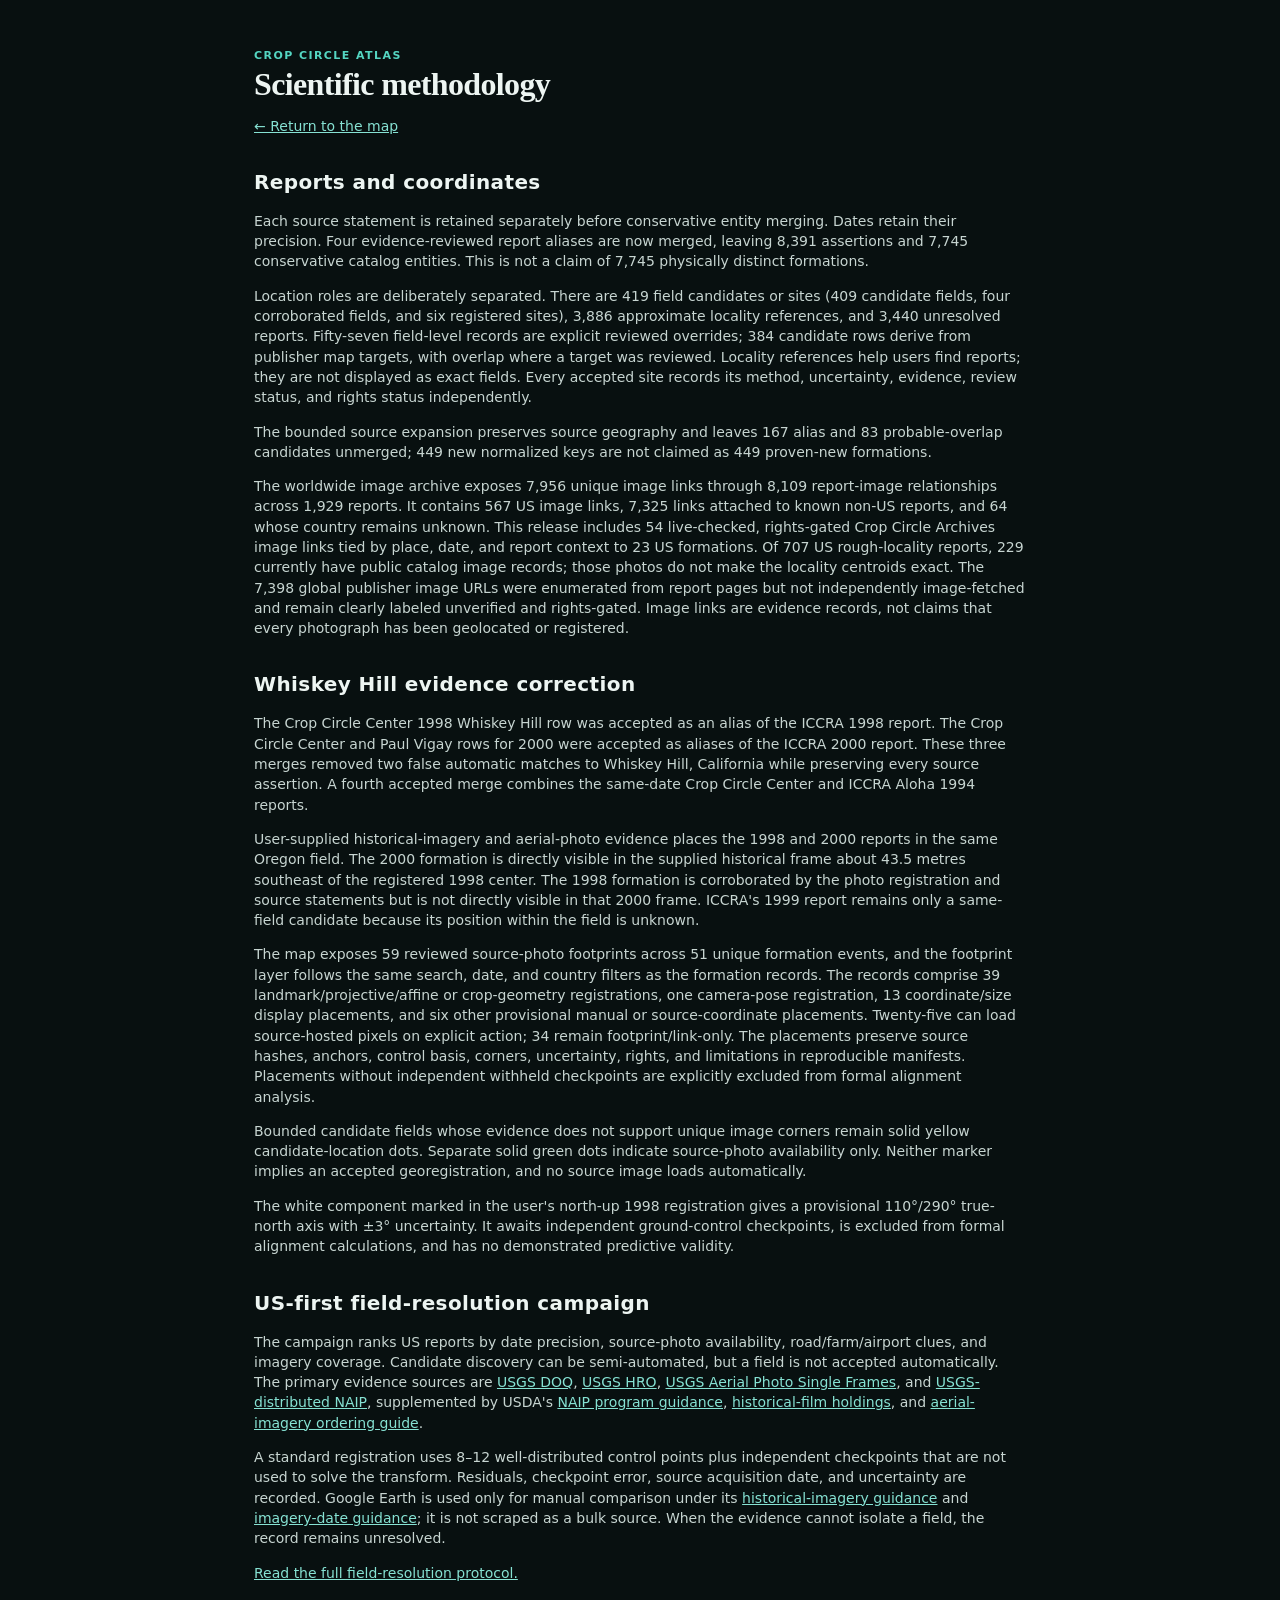
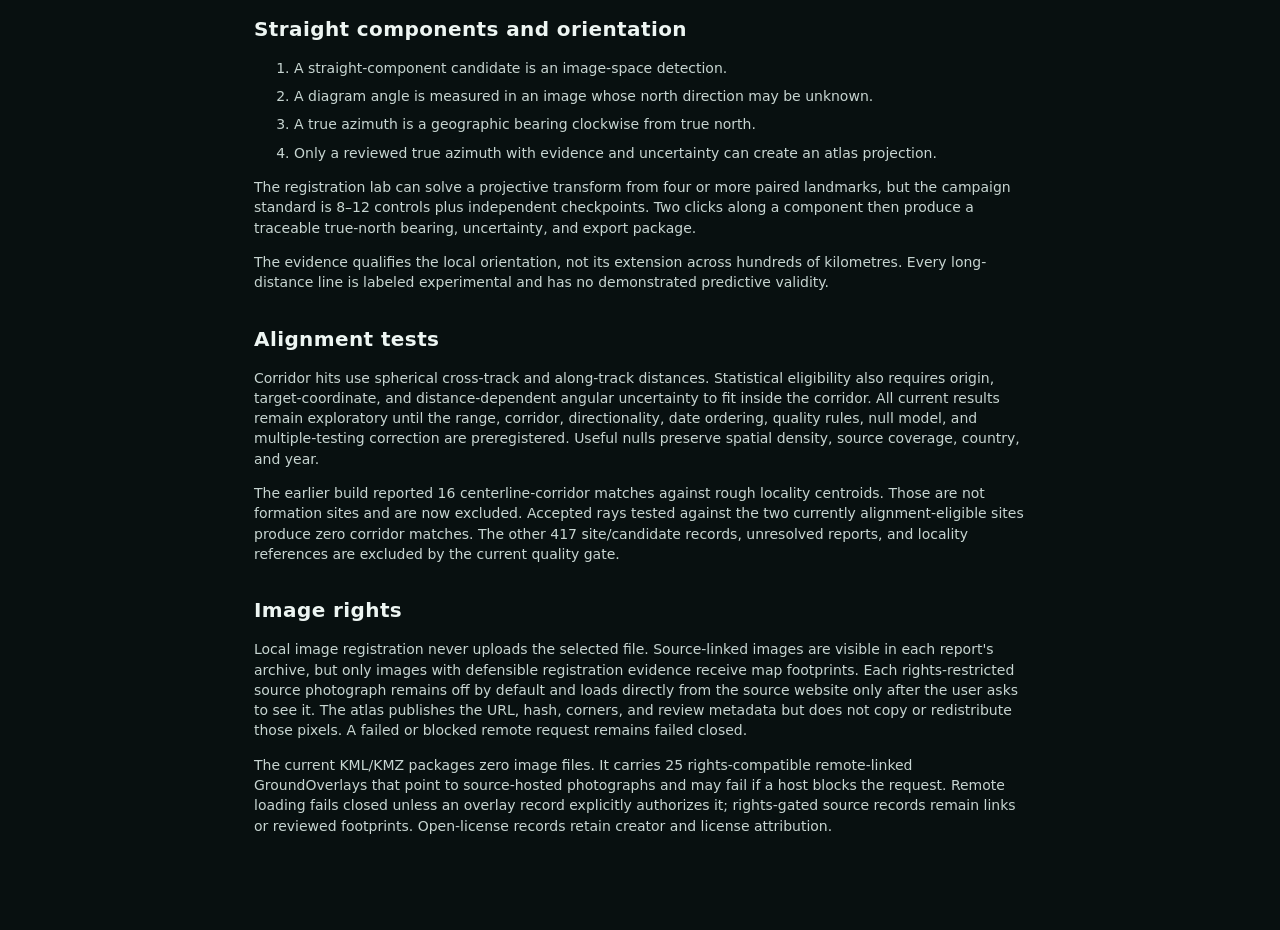
<file: web/methodology.html>
<!doctype html>
<html lang="en">
<head>
  <meta charset="utf-8">
  <meta name="viewport" content="width=device-width, initial-scale=1">
  <link rel="icon" href="favicon.svg" type="image/svg+xml">
  <title>Methodology · Crop Circle Atlas</title>
  <link rel="stylesheet" href="styles.css?v=20260722.4">
  <style>
    body { overflow:auto; }
    article { max-width:820px; margin:0 auto; padding:48px 24px 80px; }
    article h1 { margin-bottom:12px; }
    article h2 { margin-top:32px; font-size:20px; }
    article li { margin:8px 0; color:#c7d5d1; }
    article p { color:#c7d5d1; }
  </style>
</head>
<body>
  <article>
    <p class="eyebrow">Crop Circle Atlas</p>
    <h1>Scientific methodology</h1>
    <p><a href="index.html">← Return to the map</a></p>

    <h2>Reports and coordinates</h2>
    <p>Each source statement is retained separately before conservative entity merging. Dates retain their precision. Four evidence-reviewed report aliases are now merged, leaving 8,391 assertions and 7,745 conservative catalog entities. This is not a claim of 7,745 physically distinct formations.</p>
    <p>Location roles are deliberately separated. There are 419 field candidates or sites (409 candidate fields, four corroborated fields, and six registered sites), 3,886 approximate locality references, and 3,440 unresolved reports. Fifty-seven field-level records are explicit reviewed overrides; 384 candidate rows derive from publisher map targets, with overlap where a target was reviewed. Locality references help users find reports; they are not displayed as exact fields. Every accepted site records its method, uncertainty, evidence, review status, and rights status independently.</p>
    <p>The bounded source expansion preserves source geography and leaves 167 alias and 83 probable-overlap candidates unmerged; 449 new normalized keys are not claimed as 449 proven-new formations.</p>
    <p>The worldwide image archive exposes 7,956 unique image links through 8,109 report-image relationships across 1,929 reports. It contains 567 US image links, 7,325 links attached to known non-US reports, and 64 whose country remains unknown. This release includes 54 live-checked, rights-gated Crop Circle Archives image links tied by place, date, and report context to 23 US formations. Of 707 US rough-locality reports, 229 currently have public catalog image records; those photos do not make the locality centroids exact. The 7,398 global publisher image URLs were enumerated from report pages but not independently image-fetched and remain clearly labeled unverified and rights-gated. Image links are evidence records, not claims that every photograph has been geolocated or registered.</p>

    <h2>Whiskey Hill evidence correction</h2>
    <p>The Crop Circle Center 1998 Whiskey Hill row was accepted as an alias of the ICCRA 1998 report. The Crop Circle Center and Paul Vigay rows for 2000 were accepted as aliases of the ICCRA 2000 report. These three merges removed two false automatic matches to Whiskey Hill, California while preserving every source assertion. A fourth accepted merge combines the same-date Crop Circle Center and ICCRA Aloha 1994 reports.</p>
    <p>User-supplied historical-imagery and aerial-photo evidence places the 1998 and 2000 reports in the same Oregon field. The 2000 formation is directly visible in the supplied historical frame about 43.5 metres southeast of the registered 1998 center. The 1998 formation is corroborated by the photo registration and source statements but is not directly visible in that 2000 frame. ICCRA's 1999 report remains only a same-field candidate because its position within the field is unknown.</p>
    <p>The map exposes 59 reviewed source-photo footprints across 51 unique formation events, and the footprint layer follows the same search, date, and country filters as the formation records. The records comprise 39 landmark/projective/affine or crop-geometry registrations, one camera-pose registration, 13 coordinate/size display placements, and six other provisional manual or source-coordinate placements. Twenty-five can load source-hosted pixels on explicit action; 34 remain footprint/link-only. The placements preserve source hashes, anchors, control basis, corners, uncertainty, rights, and limitations in reproducible manifests. Placements without independent withheld checkpoints are explicitly excluded from formal alignment analysis.</p>
    <p>Bounded candidate fields whose evidence does not support unique image corners remain solid yellow candidate-location dots. Separate solid green dots indicate source-photo availability only. Neither marker implies an accepted georegistration, and no source image loads automatically.</p>
    <p>The white component marked in the user's north-up 1998 registration gives a provisional 110°/290° true-north axis with ±3° uncertainty. It awaits independent ground-control checkpoints, is excluded from formal alignment calculations, and has no demonstrated predictive validity.</p>

    <h2>US-first field-resolution campaign</h2>
    <p>The campaign ranks US reports by date precision, source-photo availability, road/farm/airport clues, and imagery coverage. Candidate discovery can be semi-automated, but a field is not accepted automatically. The primary evidence sources are <a href="https://www.usgs.gov/centers/eros/science/usgs-eros-archive-aerial-photography-digital-orthophoto-quadrangle-doqs" target="_blank" rel="noreferrer">USGS DOQ</a>, <a href="https://www.usgs.gov/centers/eros/science/usgs-eros-archive-aerial-photography-high-resolution-orthoimagery-hro" target="_blank" rel="noreferrer">USGS HRO</a>, <a href="https://www.usgs.gov/centers/eros/science/usgs-eros-archive-aerial-photography-aerial-photo-single-frames" target="_blank" rel="noreferrer">USGS Aerial Photo Single Frames</a>, and <a href="https://www.usgs.gov/centers/eros/science/usgs-eros-archive-aerial-photography-national-agriculture-imagery-program-naip" target="_blank" rel="noreferrer">USGS-distributed NAIP</a>, supplemented by USDA's <a href="https://www.fpacbc.usda.gov/geospatial-services/geospatial-technology-coordination-and-project-execution/program-management" target="_blank" rel="noreferrer">NAIP program guidance</a>, <a href="https://www.fpacbc.usda.gov/geospatial-services/data-inspection-enhancement-and-delivery/production-services" target="_blank" rel="noreferrer">historical-film holdings</a>, and <a href="https://www.fsa.usda.gov/sites/default/files/documents/howtoorderaerialimagery-rev2021_02_.pdf" target="_blank" rel="noreferrer">aerial-imagery ordering guide</a>.</p>
    <p>A standard registration uses 8–12 well-distributed control points plus independent checkpoints that are not used to solve the transform. Residuals, checkpoint error, source acquisition date, and uncertainty are recorded. Google Earth is used only for manual comparison under its <a href="https://support.google.com/earth/answer/15468379?hl=en" target="_blank" rel="noreferrer">historical-imagery guidance</a> and <a href="https://support.google.com/earth/answer/6327779?hl=en" target="_blank" rel="noreferrer">imagery-date guidance</a>; it is not scraped as a bulk source. When the evidence cannot isolate a field, the record remains unresolved.</p>
    <p><a href="https://github.com/MYTbrain/crop-circle-atlas/blob/main/docs/FIELD_RESOLUTION_CAMPAIGN.md" target="_blank" rel="noreferrer">Read the full field-resolution protocol.</a></p>

    <h2>Straight components and orientation</h2>
    <ol>
      <li>A straight-component candidate is an image-space detection.</li>
      <li>A diagram angle is measured in an image whose north direction may be unknown.</li>
      <li>A true azimuth is a geographic bearing clockwise from true north.</li>
      <li>Only a reviewed true azimuth with evidence and uncertainty can create an atlas projection.</li>
    </ol>
    <p>The registration lab can solve a projective transform from four or more paired landmarks, but the campaign standard is 8–12 controls plus independent checkpoints. Two clicks along a component then produce a traceable true-north bearing, uncertainty, and export package.</p>
    <p>The evidence qualifies the local orientation, not its extension across hundreds of kilometres. Every long-distance line is labeled experimental and has no demonstrated predictive validity.</p>

    <h2>Alignment tests</h2>
    <p>Corridor hits use spherical cross-track and along-track distances. Statistical eligibility also requires origin, target-coordinate, and distance-dependent angular uncertainty to fit inside the corridor. All current results remain exploratory until the range, corridor, directionality, date ordering, quality rules, null model, and multiple-testing correction are preregistered. Useful nulls preserve spatial density, source coverage, country, and year.</p>
    <p>The earlier build reported 16 centerline-corridor matches against rough locality centroids. Those are not formation sites and are now excluded. Accepted rays tested against the two currently alignment-eligible sites produce zero corridor matches. The other 417 site/candidate records, unresolved reports, and locality references are excluded by the current quality gate.</p>

    <h2>Image rights</h2>
    <p>Local image registration never uploads the selected file. Source-linked images are visible in each report's archive, but only images with defensible registration evidence receive map footprints. Each rights-restricted source photograph remains off by default and loads directly from the source website only after the user asks to see it. The atlas publishes the URL, hash, corners, and review metadata but does not copy or redistribute those pixels. A failed or blocked remote request remains failed closed.</p>
    <p>The current KML/KMZ packages zero image files. It carries 25 rights-compatible remote-linked GroundOverlays that point to source-hosted photographs and may fail if a host blocks the request. Remote loading fails closed unless an overlay record explicitly authorizes it; rights-gated source records remain links or reviewed footprints. Open-license records retain creator and license attribution.</p>
  </article>
</body>
</html>
</file>
<file: web/styles.css>
:root { color-scheme: dark; --ink:#edf5f2; --muted:#9fb3ad; --panel:#0b1717; --line:#25413c; --accent:#f6ad55; --candidate:#ffd84d; --teal:#54d6c2; --panel-width:370px; }
* { box-sizing:border-box; }
html, body, main { height:100%; margin:0; }
body { font:14px/1.45 Inter, ui-sans-serif, system-ui, -apple-system, Segoe UI, sans-serif; background:#081010; color:var(--ink); }
main { display:grid; grid-template-columns:minmax(300px,var(--panel-width)) 10px minmax(0,1fr); }
.panel { min-width:0; overflow:auto; background:linear-gradient(180deg,#102221 0,#091211 72%); padding:28px 24px; z-index:1000; box-shadow:8px 0 28px #0008; }
.panel-resizer { position:relative; z-index:1100; width:10px; cursor:col-resize; touch-action:none; background:#0b1717; border-left:1px solid var(--line); border-right:1px solid var(--line); }
.panel-resizer span { position:absolute; top:50%; left:2px; width:4px; height:46px; margin-top:-23px; border-radius:4px; background:#46675f; transition:background .15s,box-shadow .15s; }
.panel-resizer:hover span,.panel-resizer:focus span,.panel-resizer.dragging span { background:var(--teal); box-shadow:0 0 0 4px #54d6c224; }
.panel-resizer:focus { outline:2px solid #54d6c280; outline-offset:-2px; }
body.resizing-panel { cursor:col-resize; user-select:none; }
.eyebrow { margin:0 0 4px; color:var(--teal); text-transform:uppercase; letter-spacing:.13em; font-size:11px; font-weight:750; }
h1 { font:700 32px/1.05 Georgia,serif; margin:0; letter-spacing:-.02em; }
.lede { color:#c7d5d1; margin:10px 0 22px; }
section { padding:20px 0; border-top:1px solid var(--line); }
h2 { font-size:14px; margin:0 0 12px; letter-spacing:.02em; }
.badge { color:#16100a; background:var(--accent); font-size:9px; text-transform:uppercase; padding:3px 6px; border-radius:10px; vertical-align:2px; margin-left:4px; }
.stats { display:grid; grid-template-columns:repeat(2,1fr); gap:8px; }
.stats div { background:#132825; border:1px solid #284740; border-radius:10px; padding:10px; }
.stats strong,.stats span { display:block; }.stats strong { font-size:18px; }.stats span { color:var(--muted); font-size:11px; }
label { display:block; color:#cbd8d5; font-size:12px; margin:10px 0; }
input,select,button { width:100%; margin-top:5px; border:1px solid #36524c; border-radius:7px; background:#101f1d; color:var(--ink); padding:9px 10px; font:inherit; }
input:focus,select:focus,button:focus { outline:2px solid #54d6c280; outline-offset:1px; }
.two-col { display:grid; grid-template-columns:1fr 1fr; gap:10px; }
.check { display:flex; align-items:center; gap:8px; }.check input { width:auto; margin:0; }.check.bottom { margin-top:30px; }
button { cursor:pointer; border-color:#c87e34; background:var(--accent); color:#16100a; font-weight:750; }
button:disabled { opacity:.45; cursor:not-allowed; }.secondary { background:transparent; color:var(--ink); border-color:#46675f; }
.notice { background:#10201e; border-left:3px solid var(--teal); border-radius:3px; color:#b9cbc6; padding:9px 10px; font-size:11px; }
.map-key { display:flex; flex-wrap:wrap; gap:7px 12px; color:var(--muted); font-size:11px; margin:10px 0 4px; }
.map-key span { display:flex; align-items:center; gap:5px; }
.key-dot { width:10px; height:10px; border-radius:50%; display:inline-block; border:2px solid currentColor; }
.key-dot.source { color:#1d9b68; background:#1d9b68; border-color:#d7ffea; }
.key-dot.candidate { color:var(--candidate); background:var(--candidate); box-shadow:0 0 0 1px #fffde7; }
.key-dot.reference { color:var(--candidate); background:transparent; border-style:dashed; }
.key-footprint { width:18px; height:10px; border:2px dashed #ffe08a; border-radius:3px; display:inline-block; background:#f6ad5526; }
.results { margin-top:12px; color:#cbd8d5; font-size:12px; }
.results summary { cursor:pointer; color:#86e2d3; }
.results-list { max-height:260px; overflow:auto; margin-top:8px; padding-right:3px; }
.result-item { display:block; margin:0 0 5px; padding:7px 8px; background:#101f1d; border-color:#36524c; color:var(--ink); text-align:left; font-size:11px; font-weight:600; }
.result-item small { display:block; color:var(--muted); font-size:10px; font-weight:500; margin-top:2px; }
.result-badge { display:inline-block; margin-top:5px; border:1px solid #ffe08a; border-radius:999px; padding:1px 6px; color:#16100a; background:#ffe08a; font-size:8px; font-weight:850; letter-spacing:.08em; }
.result-badge + .result-badge { margin-left:4px; }
.result-badge.source { color:#d8fff9; background:#173b36; border-color:#54d6c2; }
.result-item[data-location-role="unresolved"] { border-left:3px solid #7c8d88; }
.result-item[data-location-role="locality_reference"] { border-left:3px dashed var(--accent); }
.result-item[data-location-role="candidate_field"] { border-left:4px solid var(--candidate); }
.result-item[data-location-role="corroborated_field"],.result-item[data-location-role="registered_site"] { border-left:3px solid var(--teal); }
.muted { color:var(--muted); font-size:12px; }
footer { color:var(--muted); font-size:11px; padding-top:4px; } a { color:#86e2d3; }
.lab-link { display:block; width:100%; border:1px solid #46675f; border-radius:7px; padding:9px 10px; color:var(--ink); text-align:center; text-decoration:none; font-weight:700; }
#map { height:100%; background:#091413; }
.leaflet-popup-content-wrapper,.leaflet-popup-tip { background:#11211f; color:var(--ink); }
.popup h3 { margin:0 0 5px; font-size:15px; }.popup p { margin:4px 0; }.popup button { margin-top:8px; padding:6px 8px; }
.map-marker-legend { max-width:235px; margin:0 0 18px 8px; padding:7px 9px; border:1px solid #ffffff42; border-radius:7px; background:#0b1717dc; color:#edf5f2; box-shadow:0 2px 10px #0008; font-size:10px; line-height:1.3; }
.map-marker-legend summary { cursor:pointer; font-weight:800; }
.map-marker-legend span { display:flex; align-items:center; gap:7px; margin-top:5px; }
.map-marker-legend small { display:block; margin-top:6px; color:#b9cbc6; }
.map-legend-dot { flex:0 0 auto; width:11px; height:11px; border:2px solid currentColor; border-radius:50%; }
.map-legend-dot.source { color:#d7ffea; background:#1d9b68; }
.map-legend-dot.locality { color:#ffd84d; background:transparent; border-style:dashed; }
.map-legend-dot.reviewed { color:#fff7bf; background:#ffd84d; }
.map-legend-footprint { flex:0 0 auto; width:16px; height:10px; border:2px dashed #ffe08a; border-radius:2px; background:#f6ad5526; }
.source-photo-dot { display:block!important; position:absolute!important; box-sizing:border-box; border:2px solid #d8fff0; border-radius:50%; background:#1d9b68; box-shadow:0 2px 8px #000b; cursor:pointer; pointer-events:auto!important; }
.source-photo-dot::after { content:""; position:absolute; inset:-7px; border-radius:50%; }
.source-photo-dot.source-photo-size-medium { background:#16885a; }
.source-photo-dot.source-photo-size-large { background:#10764d; }
.source-photo-dot.is-selected { border-color:#ffe08a; box-shadow:0 0 0 4px #f6ad5566,0 3px 11px #000d; }
.source-photo-dot:focus-visible { outline:3px solid #ffe08a; outline-offset:3px; }
.source-photo-cluster-marker { display:block!important; }
.source-photo-marker { position:absolute!important; }
.source-photo-popup .source-photo-choice { margin-top:6px; text-align:left; font-size:11px; }
.source-photo-disclosure { margin-top:7px; }
.source-image-section { background:#0d1d1b; margin:0 -10px; padding:20px 10px; border-top-color:#35665e; }
.source-image-gallery { display:grid; grid-template-columns:1fr; gap:10px; max-height:620px; overflow:auto; margin-top:12px; padding-right:4px; }
.source-image-gallery[hidden] { display:none; }
.source-image-card { min-width:0; padding:9px; border:1px solid #35534d; border-radius:8px; background:#091513; }
.source-image-preview { display:flex; align-items:center; justify-content:center; min-height:90px; max-height:min(72vh,calc(var(--panel-width) * 1.15)); margin-top:7px; overflow:hidden; border-radius:5px; background:#030807; }
.source-image-preview img { display:block; width:100%; max-width:100%; height:auto; max-height:min(72vh,calc(var(--panel-width) * 1.15)); object-fit:contain; }
.source-image-link-only { max-width:240px; padding:22px 16px; color:#ffe08a; font-size:10px; font-weight:800; line-height:1.5; text-align:center; letter-spacing:.03em; }
.image-status { display:inline-block; border-radius:999px; padding:2px 7px; font-size:8px; font-weight:850; letter-spacing:.08em; }
.image-status.mapped { color:#16100a; background:#f6ad55; }
.image-status.unmapped { color:#b9cbc6; border:1px solid #46675f; }
.source-image-meta { margin:7px 0 4px; color:var(--muted); font-size:10px; }
.source-image-error { padding:18px; color:#f6ad55; font-size:11px; text-align:center; }
.overlay-section { background:#0f211f; margin:0 -10px; padding:20px 10px; border-top-color:#6e552d; }
#overlayChoiceLabel[hidden] { display:none; }
#overlayOpacityLabel[hidden] { display:none; }
@media (max-width:780px) { main { grid-template-columns:1fr; grid-template-rows:48% 52%; }.panel { grid-row:2; grid-column:1; padding:18px; border-right:0; border-top:1px solid var(--line); }.panel header { display:none; }.panel-resizer { display:none; } #map { grid-row:1; grid-column:1; }.map-marker-legend { max-width:205px; margin-bottom:14px; font-size:9px; }.map-marker-legend small { display:none; } }
</file>
